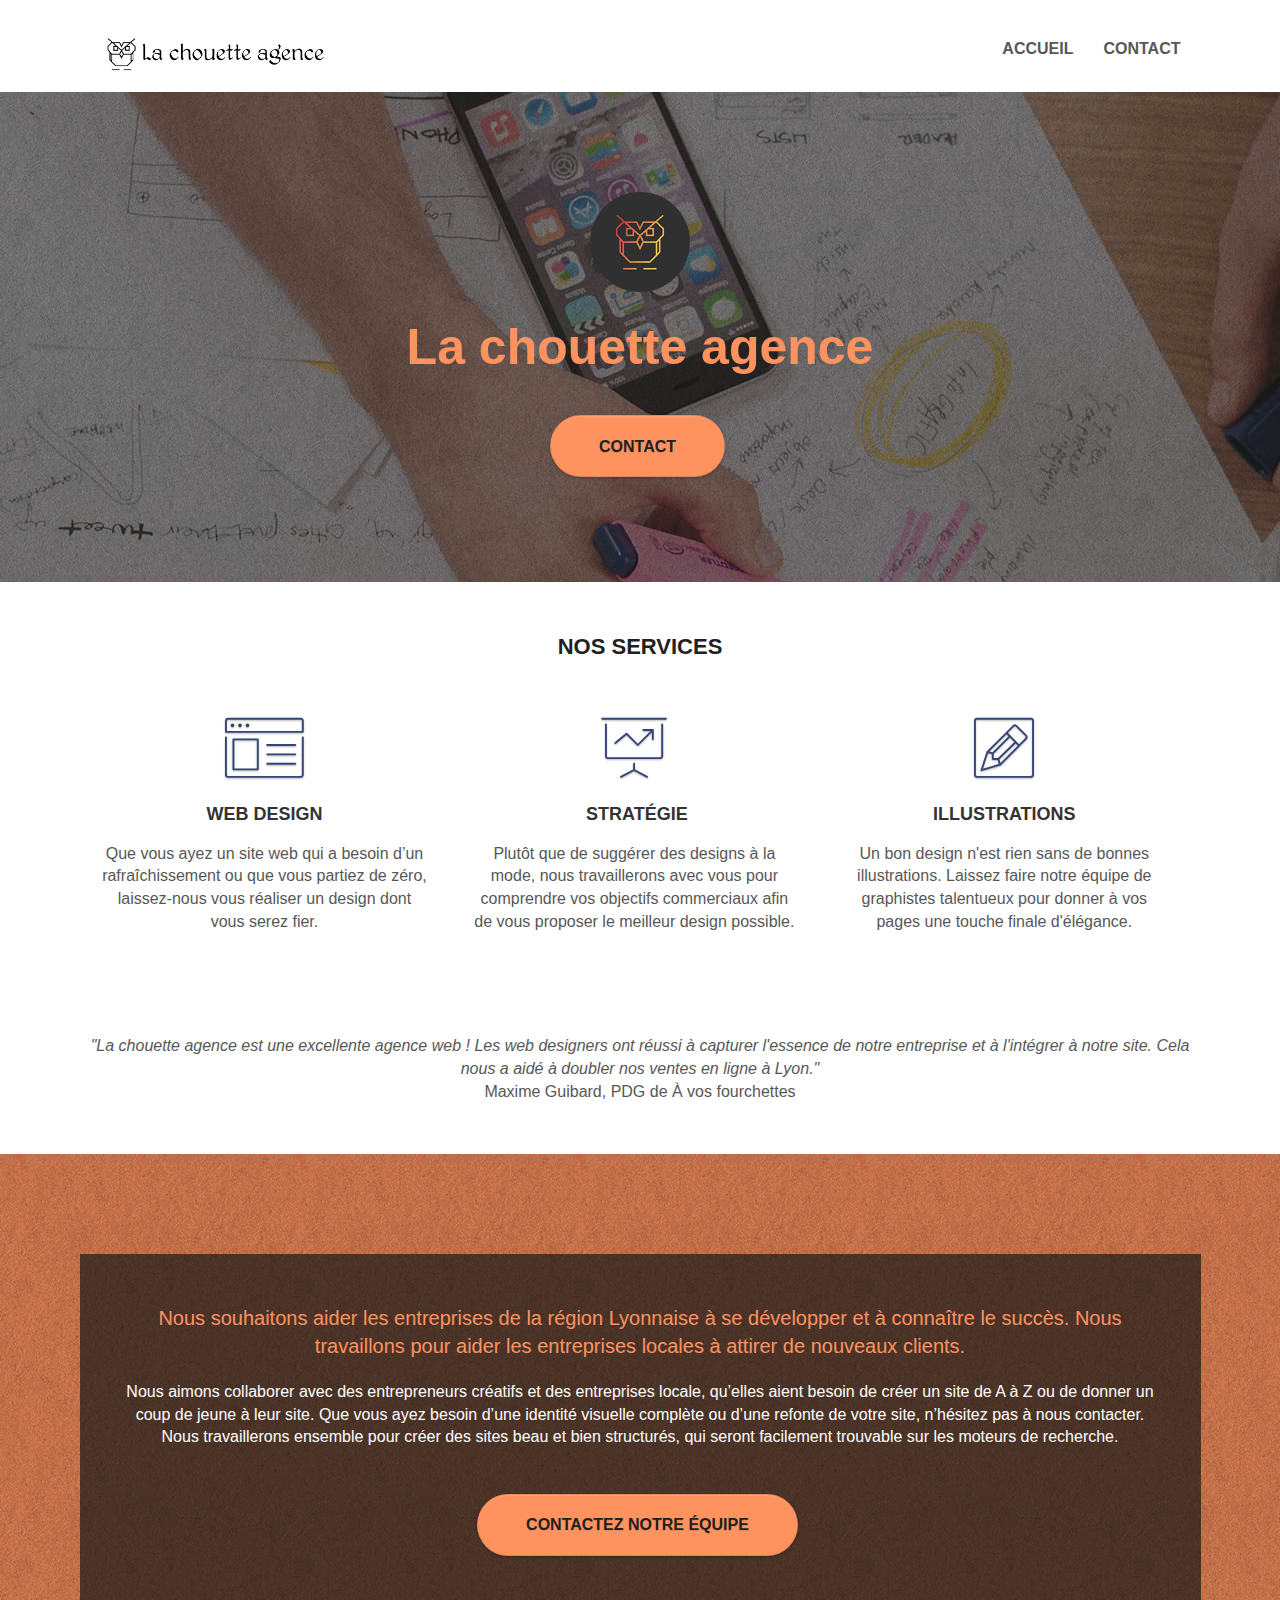
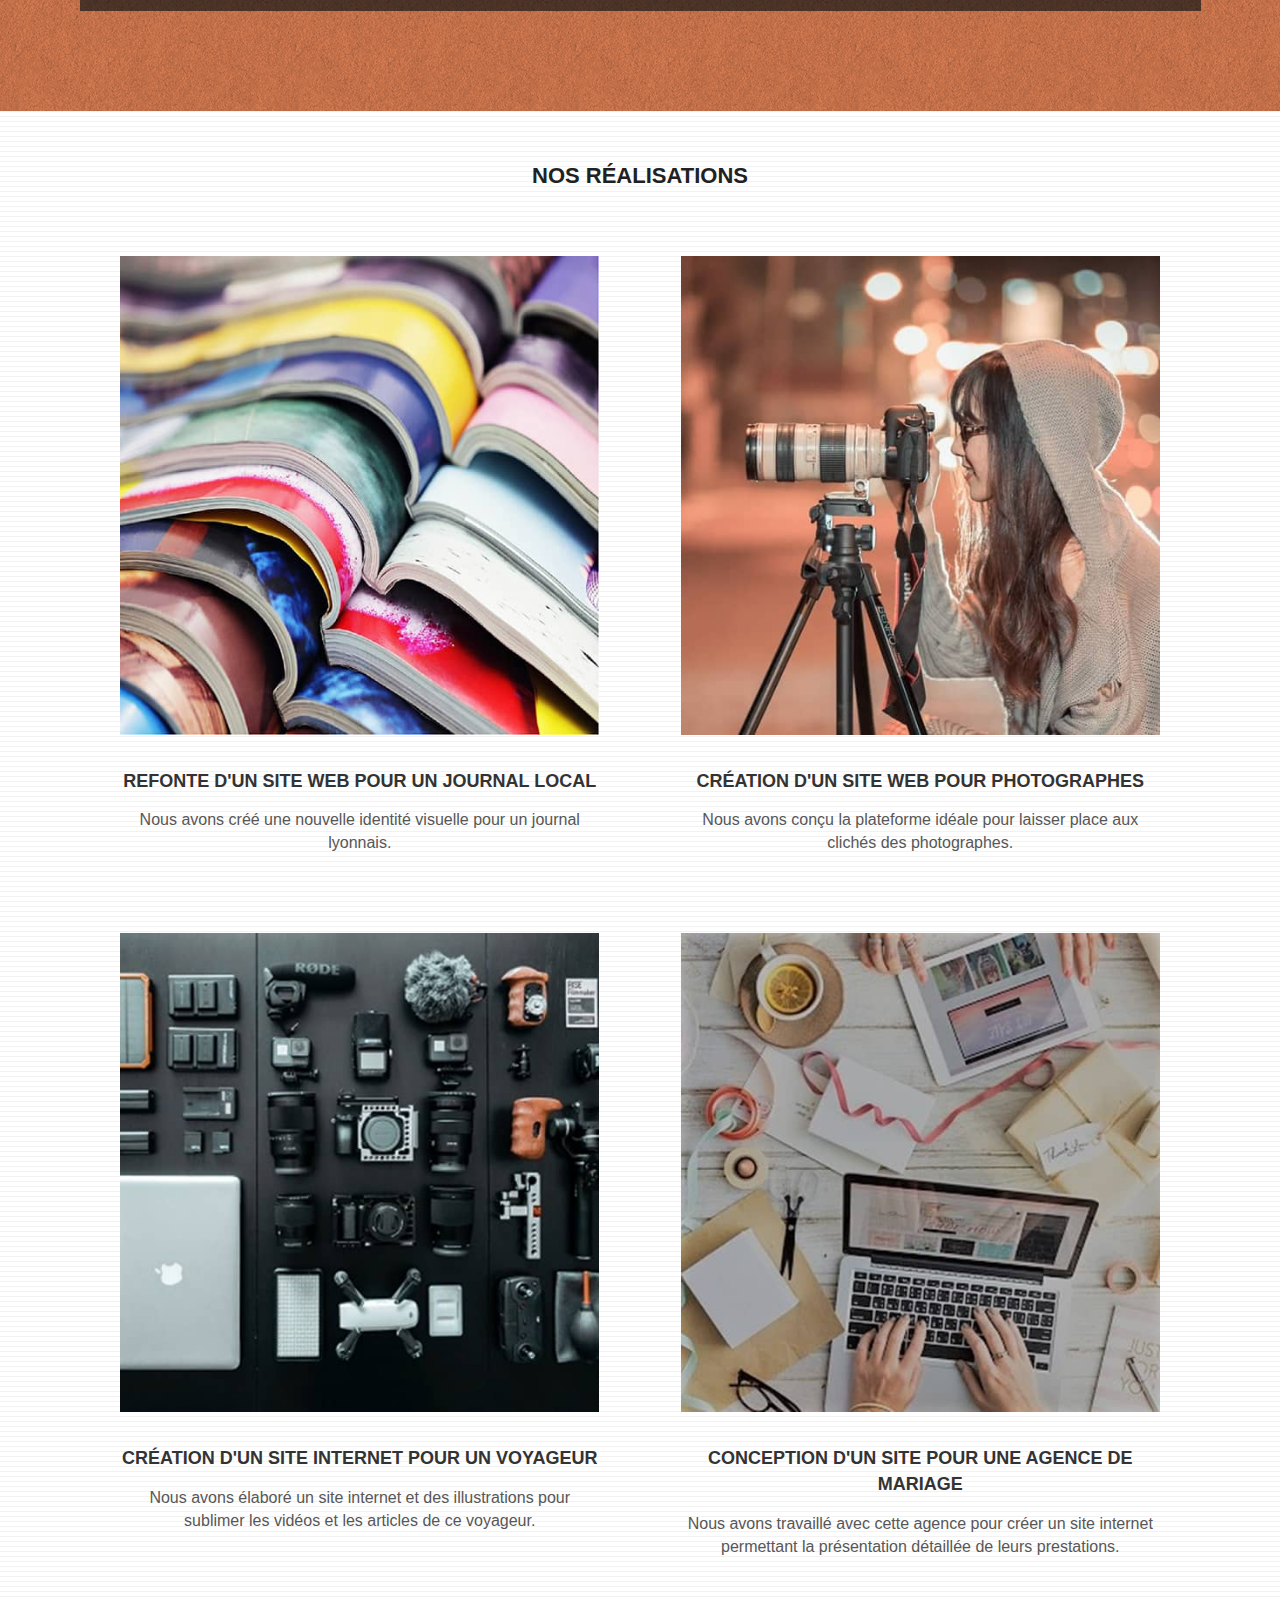
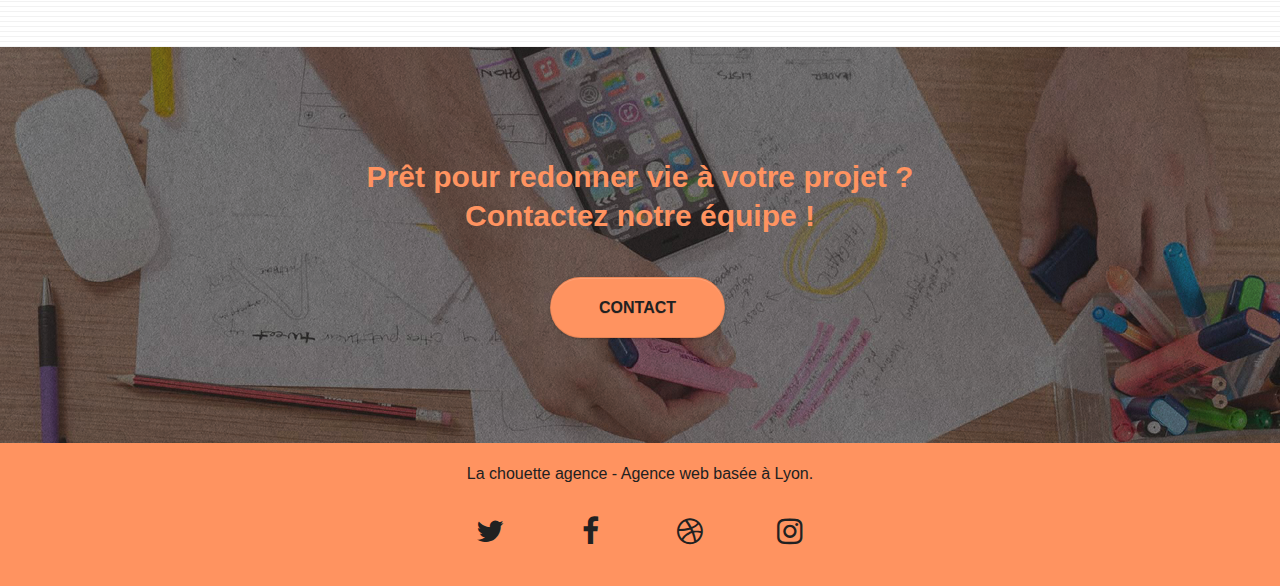
<file: index.html>
<!doctype html>
<html lang="fr">
<head>
	<!--Ajout titre-->
	<title>Entreprise de web design à Lyon - La chouette agence !</title>
	<!--Ajout description-->
    <meta name="description" content="Notre entreprise de web design La chouette agence, basée à Lyon, vous aide à gagner en attractivité et en visibilité sur Internet.">
	<!--Ajout balise robots-->
	<meta name="robots" content="index" />
	<!--Ajouts END-->

    <meta charset="utf-8">
    <meta name="keywords" content="seo, google, site web, site internet, agence design paris, agence design, agence design,agence design,agence design,agence design,agence design,agence design,agence design,agence design">
    <meta name="viewport" content="width=device-width, initial-scale=1.0, viewport-fit=cover">
    <link rel="shortcut icon" type="image/png" href="favicon.jpg">
    
	<!--Débloquage CSS-->
	<link rel="preload" href="./css/bootstrap.css" as="style">
	<link rel="preload" href="style.css" as="style">

	<link rel="stylesheet" type="text/css" href="./css/bootstrap.css">
	<link rel="stylesheet" type="text/css" href="style.css">
	<link rel="stylesheet" type="text/css" href="./css/font-awesome.css">
	<link rel="stylesheet" type="text/css" href="./css/et-line.css">
	
    <!--Débloquage Javascript-->
	<script async src="./js/jquery-2.1.0.js"></script>
	<script async src="./js/bootstrap.js"></script>
	<script async src="./js/blocs.js"></script>
	<script src="./js/jquery.touchSwipe.js" defer></script>
	<script async src="./js/gmaps.js"></script>

    
</head>
<body>
<!-- Principal conteneur -->
<div class="page-container">

<header>
	<!-- bloc-0 -->
	<div class="bloc bgc-white l-bloc " id="bloc-0">
		<div class="container bloc-sm">

			<nav class="navbar row">
				<div class="navbar-header">
					<a class="navbar-brand" href="index.html"><img src="img/la-chouette-agence.png" class="logo" alt="Logo de l'entreprise de web design La chouette agence"/></a>
					<button id="nav-toggle" type="button" class="ui-navbar-toggle navbar-toggle" data-toggle="collapse" data-target=".navbar-1">
						<span class="sr-only">Toggle navigation</span><span class="icon-bar"></span><span class="icon-bar"></span><span class="icon-bar"></span>
					</button>
				</div>
				<div class="collapse navbar-collapse navbar-1 special-dropdown-nav">
					<ul class="site-navigation nav navbar-nav">
						<li>
							<a href="index.html">Accueil</a>
						</li>
						<li>
							<a href="page2.html">Contact</a>
						</li>
					</ul>
				</div>
			</nav>
		</div>
	</div>
	<!-- bloc-0 END -->
</header>
<main>
	<!-- bloc-1-presentation -->
	<div class="bloc bgc-dark-slate-blue bg-banniere d-bloc bg-t-edge bloc-bg-texture texture-paper b-parallax" id="bloc-1-hero">
		<div class="container bloc-lg">
			<div class="row tight-width-whitespace">
				<div class="col-sm-12">
					<img src="img/logo.png" class="center-block image-resize-mode" width="100" alt="Logo de l'entreprise de web design La chouette agence" />
					<h1 class="text-center hero-bloc-text tc-white ">
						La chouette agence
					</h1>
					<div class="text-center">
						<a href="page2.html" class="btn btn-lg btn-clean btn-rd cta-hero btn-atomic-tangerine" id="cta-hero">Contact</a>
					</div>
				</div>
			</div>
		</div>
	</div>
	<!-- bloc-1-presentation END -->

	<!-- bloc-2-services -->
	<div class="bloc bgc-white l-bloc" id="bloc-2-services">
		<div class="container bloc-md">
			<div class="row voffset-lg med-width-whitespace">
				<h2>Nos services</h2>
				<div class="col-sm-4">
					<div class="text-center">
						<span class="et-icon-browser sm-shadow icon-dark-slate-blue icons icon-lg"></span>
					</div>
					<h3 class="mg-md text-center">
						Web design
					</h3>
					<p class="text-center">
						Que vous ayez un site web qui a besoin d&rsquo;un rafraîchissement ou que vous partiez de zéro, laissez-nous vous réaliser un design dont vous serez fier.
					</p>
				</div>
				<div class="col-sm-4">
					<div class="text-center">
						<span class="et-icon-presentation sm-shadow icon-dark-slate-blue icons icon-lg"></span>
					</div>
					<h3 class="mg-md text-center">
						&nbsp;Stratégie
					</h3>
					<p class="text-center">
						Plutôt que de suggérer des designs à la mode, nous travaillerons avec vous pour comprendre vos objectifs commerciaux afin de vous proposer le meilleur design possible.<br>
					</p>
				</div>
				<div class="col-sm-4">
					<div class="text-center">
						<span class="et-icon-edit sm-shadow icon-dark-slate-blue icons icon-lg"></span>
					</div>
					<h3 class="mg-md text-center">
						Illustrations
					</h3>
					<p class="text-center">
						Un bon design n'est rien sans de bonnes illustrations. Laissez faire notre équipe de graphistes talentueux pour donner à vos pages une touche finale d'élégance.
					</p>
				</div>
			</div>
			<div class="row voffset-lg voffset">
				<div class="col-xs-12 text-center">
					<p class="citation">"La chouette agence est une excellente agence web ! Les web designers ont réussi à capturer l'essence de notre entreprise et à l'intégrer à notre site. Cela nous a aidé à doubler nos ventes en ligne à Lyon."<br><span>Maxime Guibard, PDG de À vos fourchettes</span></p>
				</div>
			</div>
		</div>
	</div>
	<!-- bloc-2-services END -->

	<!-- bloc-3-what-i-do -->
	<div class="bloc tc-white bgc-atomic-tangerine bg-presentation d-bloc bloc-bg-texture texture-paper b-parallax" id="bloc-3-what-i-do">
		<div id="black-container" class="container bloc-lg">
			<div class="row tight-width-whitespace black-background">
				<div class="col-sm-12">
					<p class="mg-md text-center tc-white">
						Nous souhaitons aider les entreprises de la région Lyonnaise à se développer et à connaître le succès. Nous travaillons pour aider les entreprises locales à attirer de nouveaux clients.<br>
					</p>
					<p class="text-center white">
						Nous aimons collaborer avec des entrepreneurs créatifs et des entreprises locale, qu’elles aient besoin de créer un site de A à Z ou de donner un coup de jeune à leur site. Que vous ayez besoin d’une identité visuelle complète ou d’une refonte de votre site, n’hésitez pas à nous contacter. Nous travaillerons ensemble pour créer des sites beau et bien structurés, qui seront facilement trouvable sur les moteurs de recherche. <br><br><a class="btn btn-atomic-tangerine btn-clean btn-rd btn-lg cta-hero" href="page2.html">Contactez notre équipe</a><br>
					</p>
				</div>
			</div>
		</div>
	</div>
	<!-- bloc-3-what-i-do END -->

	<!-- bloc-4-portfolio -->
	<div class="bloc bgc-white bg-lines-h2-bg bg-repeat l-bloc" id="bloc-4-portfolio">
		<div class="container bloc-md">
			<h2>Nos réalisations</h2>
			<div class="row tight-width-whitespace portfolio-row">
				<div class="col-sm-6">
					<a href="#" data-lightbox="img/1.jpg" data-gallery-id="gallery-1" data-caption="Refonte d'un site web pour un journal local" data-frame="snapshot-lb"><img src="img/1.jpg" alt="Magazines ouverts empilés" class="img-responsive portfolio-thumb" /></a>
					<h3 class="mg-md text-center img-text">
						Refonte d'un site web pour un journal local
					</h3>
					<p class="text-center img-text">
						Nous avons créé une nouvelle identité visuelle pour un journal lyonnais.
					</p>
				</div>
				<div class="col-sm-6">
					<a href="#" data-lightbox="img/2.jpg" data-gallery-id="gallery-1" data-caption="Création d'un site web pour photographes" data-frame="snapshot-lb"><img src="img/2.jpg" class="img-responsive portfolio-thumb" alt="Femme photographe prenant une photo avec un appareil photo posé sur un trépied" /></a>
					<h3 class="mg-md text-center img-text">
						Création d'un site web pour photographes
					</h3>
					<p class="text-center img-text">
						Nous avons conçu la plateforme idéale pour laisser place aux clichés des photographes.
					</p>
				</div>
			</div>
			<div class="row tight-width-whitespace portfolio-row">
				<div class="col-sm-6">
					<a href="#" data-lightbox="img/3.jpg" data-gallery-id="gallery-1" data-caption="Création d'un site internet pour un voyageur" data-frame="snapshot-lb"><img src="img/3.jpg" class="img-responsive portfolio-thumb" alt="Matériel de création de contenu disposés sur une table vue du dessus"/></a>
					<h3 class="mg-md text-center img-text">
						Création d'un site internet pour un voyageur
					</h3>
					<p class="text-center img-text">
						Nous avons élaboré un site internet et des illustrations pour sublimer les vidéos et les articles de ce voyageur.
					</p>
				</div>
				<div class="col-sm-6">
					<a href="#" data-lightbox="img/4.jpg" data-gallery-id="gallery-1" data-caption="Conception d'un site pour une agence de mariage" data-frame="snapshot-lb"><img src="img/4.jpg" class="img-responsive portfolio-thumb" alt="Espace de travail vu du dessus"/></a>
					<h3 class="mg-md text-center img-text">
						Conception d'un site pour une agence de mariage
					</h3>
					<p class="text-center img-text">
						Nous avons travaillé avec cette agence pour créer un site internet permettant la présentation détaillée de leurs prestations.
					</p>
				</div>
			</div>
		</div>
	</div>
	<!-- bloc-4-portfolio END -->

	<!-- bloc-5-cta -->
	<div class="bloc bgc-dark-slate-blue bg-banniere d-bloc bloc-bg-texture texture-paper" id="bloc-5-cta">
		<div class="container bloc-lg">
			<div class="row">
				<div class="col-sm-12 text-center">
					<p class="mg-md text-center txt-btm">
						Prêt pour redonner vie à votre projet ?<br>Contactez notre équipe !
					</p>
				</div>
				<div class="col-sm-12 text-center">
					<a href="page2.html" class="btn btn-atomic-tangerine btn-clean btn-rd btn-lg cta-hero">Contact</a>
				</div>
			</div>
		</div>
	</div>
	<!-- bloc-5-cta END -->
</main>
<footer>
	<!-- Footer - bloc-8 -->
	<div class="bloc bgc-atomic-tangerine d-bloc" id="bloc-8">
		<div class="container bloc-sm">
			<div class="row">
				<div class="col-sm-12">
					<p class="text-center black">
						La chouette agence - Agence web basée à Lyon.<br>
					</p>
					<div class="row row-no-gutters social">
						<div class="col-sm-3">
							<div class="text-center">
								<a class="social" aria-label="lien twitter" href="index.html"><span class="fa fa-twitter icon-md"></span></a>
							</div>
						</div>
						<div class="col-sm-3">
							<div class="text-center">
								<a class="social" aria-label="lien facebook" href="index.html"><span class="fa fa-facebook icon-md"></span></a>
							</div>
						</div>
						<div class="col-sm-3">
							<div class="text-center">
								<a class="social" aria-label="lien dribble" href="index.html"><span class="fa fa-dribbble icon-md"></span></a>
							</div>
						</div>
						<div class="col-sm-3">
							<div class="text-center">
								<a class="social" aria-label="lien instagram" href="index.html"><span class="fa fa-instagram icon-md"></span></a>
							</div>
						</div>
					</div>
				</div>
			</div>
		</div>
	</div>
	<!-- Footer - bloc-8 END -->
</footer>

</div>
<!-- Principal conteneur END -->
    

</body>
</html>
</file>
<file: style.css>
/* MODIFS */
.cible-tactile {
    min-height: 55px;
}

.row .text-center h2 {
    font-size: 22px;
    padding: 30px;
}

.row .text-center span {
    font-style: normal;
}

.citation {
    font-style: italic;
    margin-bottom: 50px;
}

#bloc-1-hero h1 {
    font-size: 50px;
    font-weight: 700;
}

#bloc-2-services {
    padding-top: 30px;
}

#bloc-4-portfolio {
    padding-top: 30px;
    padding-bottom: 30px;
}

#bloc-7 {
    padding-top: 30px;
    padding-bottom: 30px;
}

#bloc-7 h1 {
    text-transform: uppercase;
    font-weight: 700;
    color: #212121!important;
}

#bloc-7 button:hover {
    width: 80%;
    margin: auto;
}

.txt-btm {
    color: #FF9360!important;
    font-size: 30px;
    font-weight: 700;
    line-height: 1.3;
}

.black {
    color: #212121!important;
}

.fa {
    padding: 20px;
    color: #212121!important;
    opacity: 1;
    transition: all .3s ease-in-out;
}

.social:hover > .fa,
.social:focus > .fa {
    opacity: 0.7;
    border-bottom: solid;
}

.navbar-nav > li > a {
    text-transform: uppercase;
    font-weight: 700;
}

.nav > li a:hover,
.nav > li a:focus {
    color: #FF9360!important;
    background: transparent;
    border-top: solid 2px #FF9360;
}

.contact {
    background-color: #FF9360;
    padding: 1em;
    color: #212121!important;
    text-align: center;
    margin-bottom: 50px;
}

.img-text {
    max-width: 90%;
    margin: auto;
}

/* FIN */

body {
    margin: 0;
    padding: 0;
    background: #FFF;
    overflow-x: hidden;
    -webkit-font-smoothing: antialiased;
    -moz-osx-font-smoothing: grayscale;
}

a,
button {
    transition: all .3s ease-in-out;
    outline: none!important;
}

a:hover {
    text-decoration: none;
    cursor: pointer;
}

#page-loading-blocs-notifaction {
    position: fixed;
    top: 0;
    bottom: 0;
    width: 100%;
    z-index: 100000;
    background: #FFFFFF url("img/pageload-spinner.gif") no-repeat center center;
}

.bloc {
    width: 100%;
    clear: both;
    background: 50% 50% no-repeat;
    padding: 0 50px;
    -webkit-background-size: cover;
    -moz-background-size: cover;
    -o-background-size: cover;
    background-size: cover;
    position: relative;
}

.bloc .container {
    padding-left: 0;
    padding-right: 0;
}

.bloc-lg {
    padding: 100px 50px;
}

.bloc-sm {
    padding: 20px 50px;
}

.bg-center,
.bg-l-edge,
.bg-r-edge,
.bg-t-edge,
.bg-b-edge,
.bg-tl-edge,
.bg-bl-edge,
.bg-tr-edge,
.bg-br-edge,
.bg-repeat {
    -webkit-background-size: auto!important;
    -moz-background-size: auto!important;
    -o-background-size: auto!important;
    background-size: auto!important;
}

.bg-repeat {
    background: repeat;
}

.bg-t-edge {
    background: top no-repeat;
}

.bloc-bg-texture::before {
    content: "";
    background-size: 2px 2px;
    position: absolute;
    top: 0;
    bottom: 0;
    left: 0;
    right: 0;
}

.texture-paper::before {
    background: url("img/texture-paper.png");
    background-size: 280px 280px;
}

.b-parallax {
    background-attachment: fixed;
}

.d-bloc {
    color: rgba(255, 255, 255, .7);
}

.d-bloc button:hover {
    color: rgba(255, 255, 255, .9);
}

.d-bloc .icon-round,
.d-bloc .icon-square,
.d-bloc .icon-rounded,
.d-bloc .icon-semi-rounded-a,
.d-bloc .icon-semi-rounded-b {
    border-color: rgba(255, 255, 255, .9);
}

.d-bloc .divider-h span {
    border-color: rgba(255, 255, 255, .2);
}

.d-bloc .a-btn,
.d-bloc .navbar a,
.d-bloc .navbar-brand,
.d-bloc a .icon-sm,
.d-bloc a .icon-md,
.d-bloc a .icon-lg,
.d-bloc a .icon-xl,
.d-bloc h1 a,
.d-bloc h2 a,
.d-bloc h3 a,
.d-bloc h4 a,
.d-bloc h5 a,
.d-bloc h6 a,
.d-bloc p a {
    color: rgba(255, 255, 255, .6);
}

.d-bloc .a-btn:hover,
.d-bloc .navbar a:hover,
.d-bloc .navbar-brand:hover,
.d-bloc a:hover .icon-sm,
.d-bloc a:hover .icon-md,
.d-bloc a:hover .icon-lg,
.d-bloc a:hover .icon-xl,
.d-bloc h1 a:hover,
.d-bloc h2 a:hover,
.d-bloc h3 a:hover,
.d-bloc h4 a:hover,
.d-bloc h5 a:hover,
.d-bloc h6 a:hover,
.d-bloc p a:hover {
    color: rgba(255, 255, 255, 1);
}

.d-bloc .navbar-toggle .icon-bar {
    background: rgba(255, 255, 255, 1);
}

.d-bloc .btn-wire,
.d-bloc .btn-wire:hover {
    color: rgba(255, 255, 255, 1);
    border-color: rgba(255, 255, 255, 1);
}

.d-bloc .panel {
    color: rgba(0, 0, 0, .5);
}

.d-bloc .panel button:hover {
    color: rgba(0, 0, 0, .7);
}

.d-bloc .panel icon {
    border-color: rgba(0, 0, 0, .7);
}

.d-bloc .panel .divider-h span {
    border-color: rgba(0, 0, 0, .1);
}

.d-bloc .panel .a-btn {
    color: rgba(0, 0, 0, .6);
}

.d-bloc .panel .a-btn:hover {
    color: rgba(0, 0, 0, 1);
}

.d-bloc .panel .btn-wire,
.d-bloc .panel .btn-wire:hover {
    color: rgba(0, 0, 0, .7);
    border-color: rgba(0, 0, 0, .3);
}

.d-bloc .panel,
.l-bloc {
    color: rgba(0, 0, 0, .5);
}

.d-bloc .panel button:hover,
.l-bloc button:hover {
    color: rgba(0, 0, 0, .7);
}

.l-bloc .icon-round,
.l-bloc .icon-square,
.l-bloc .icon-rounded,
.l-bloc .icon-semi-rounded-a,
.l-bloc .icon-semi-rounded-b {
    border-color: rgba(0, 0, 0, .7);
}

.d-bloc .panel .divider-h span,
.l-bloc .divider-h span {
    border-color: rgba(0, 0, 0, .1);
}

.d-bloc .panel .a-btn,
.l-bloc .a-btn,
.l-bloc .navbar a,
.l-bloc .navbar-brand,
.l-bloc a .icon-sm,
.l-bloc a .icon-md,
.l-bloc a .icon-lg,
.l-bloc a .icon-xl,
.l-bloc h1 a,
.l-bloc h2 a,
.l-bloc h3 a,
.l-bloc h4 a,
.l-bloc h5 a,
.l-bloc h6 a,
.l-bloc p a {
    color: rgba(0, 0, 0, .6);
}

.d-bloc .panel .a-btn:hover,
.l-bloc .a-btn:hover,
.l-bloc .navbar a:hover,
.l-bloc .navbar-brand:hover,
.l-bloc a:hover .icon-sm,
.l-bloc a:hover .icon-md,
.l-bloc a:hover .icon-lg,
.l-bloc a:hover .icon-xl,
.l-bloc h1 a:hover,
.l-bloc h2 a:hover,
.l-bloc h3 a:hover,
.l-bloc h4 a:hover,
.l-bloc h5 a:hover,
.l-bloc h6 a:hover,
.l-bloc p a:hover {
    color: rgba(0, 0, 0, 1);
}

.l-bloc .navbar-toggle .icon-bar {
    color: rgba(0, 0, 0, .6);
}

.d-bloc .panel .btn-wire,
.d-bloc .panel .btn-wire:hover,
.l-bloc .btn-wire,
.l-bloc .btn-wire:hover {
    color: rgba(0, 0, 0, .7);
    border-color: rgba(0, 0, 0, .3);
}

.voffset {
    margin-top: 30px;
}

.voffset-lg {
    margin-top: 70px;
}

.row-no-gutters {
    margin-right: 0;
    margin-left: 0;
}

.row.row-no-gutters > [class^="col-"],
.row.row-no-gutters > [class*=" col-"] {
    padding-right: 0;
    padding-left: 0;
}

.navbar {
    margin-bottom: 0;
    z-index: 1;
}

.navbar-brand {
    padding: 3px 15px;
    font-size: 25px;
    font-weight: normal;
    font-weight: 600;
    line-height: 44px;
}
.logo {
    height: 60px;
    width: 100%;
}
.navbar-brand img {
    margin: 0 5px 0 0;
    display: inline;
    padding: 10px;
}

.navbar-brand img[src$=svg] {
    min-width: 100px;
}

.nav-center .navbar-brand img {
    margin: 0;
}

.navbar .nav {
    padding-top: 2px;
    margin-right: -16px;
    float: right;
    z-index: 1;
}

.nav > li {
    float: left;
    margin-top: 4px;
    font-size: 16px;
}

.navbar-nav .open .dropdown-menu > li > a {
    text-align: inherit;
}

.navbar-toggle {
    margin: 10px 10px 0 0;
    border: 0px;
}

.navbar-toggle:hover {
    background: transparent!important;
}

.navbar-toggle .icon-bar {
    background-color: rgba(0, 0, 0, .5);
    width: 26px;
}

.nav-invert .navbar .nav {
    float: left;
}

.nav-invert .navbar-header,
.nav-invert .navbar-brand {
    float: right;
    position: relative;
    z-index: 2;
}

@media (min-width: 768px) {
    .site-navigation {
        position: absolute;
        top: 50%;
        right: 20px;
        transform: translate(0, -50%);
        -webkit-transform: translateY(-50%);
    }
    .nav > li .dropdown-menu a,
    .nav > li .dropdown-menu a:hover {
        color: #484848;
    }
    .nav-invert .site-navigation {
        left: 0;
        right: 0;
    }
    .nav-center {
        text-align: center;
    }
    .nav-center .navbar-header {
        width: 100%;
    }
    .nav-center .navbar-header,
    .nav-center .navbar-brand,
    .nav-center .nav > li {
        float: none;
        display: inline-block;
    }
    .nav-center .site-navigation {
        position: relative;
        width: 100%;
        right: 0;
        margin-right: 0px;
        margin-top: 20px;
    }
    .nav-center.mini-nav .navbar-toggle {
        float: none;
        margin: 10px auto 0;
    }
}

.nav > li > .dropdown a {
    background: none!important;
    display: block;
    padding: 14px 15px;
}

nav .caret {
    margin: 0 5px;
}

.dropdown-menu .dropdown-menu {
    top: -8px;
    left: 100%;
}

.dropdown-menu .dropmenu-flow-right {
    top: 100%;
    left: 0;
    margin-left: -1px;
    border-top-left-radius: 0;
    border-top-right-radius: 0;
}

.dropdown-menu .dropdown span {
    border: 4px solid black;
    border-top-color: transparent;
    border-right-color: transparent;
    border-bottom-color: transparent;
    margin: 6px -5px 0 0!important;
    float: right;
}

.mg-md {
    margin-top: 10px;
    margin-bottom: 20px;
}

.mg-lg {
    margin-top: 10px;
    margin-bottom: 40px;
}

.btn {
    margin: 0 5px 5px 0;
}

.btn.pull-right {
    margin: 0 0 5px 5px;
}

.btn-d,
.btn-d:hover,
.btn-d:focus {
    color: #FFF;
    background: rgba(0, 0, 0, .3);
}

button {
    outline: none!important;
}

.btn-rd {
    border-radius: 40px;
}

.btn-clean {
    border: 1px solid rgba(0, 0, 0, .08);
    border-bottom-color: rgba(0, 0, 0, .1);
    text-shadow: 0 1px 0 rgba(0, 0, 1, .1);
    box-shadow: 0 1px 3px rgba(0, 0, 1, .25), inset 0 1px 0 0 rgba(255, 255, 255, .15);
}

.icon-md {
    font-size: 30px!important;
}

.icon-lg {
    font-size: 60px!important;
}

.sm-shadow {
    text-shadow: 0 1px 2px rgba(0, 0, 0, .3);
}

.panel-sq,
.panel-sq .panel-heading,
.panel-sq .panel-footer {
    border-radius: 0;
}

.panel-rd {
    border-radius: 30px;
}

.panel-rd .panel-heading {
    border-radius: 29px 29px 0 0;
}

.panel-rd .panel-footer {
    border-radius: 0 0 29px 29px;
}

.form-control {
    border-color: rgba(0, 0, 0, .1);
    box-shadow: none;
}

.scrollToTop {
    width: 40px;
    height: 40px;
    position: fixed;
    bottom: 20px;
    right: 20px;
    opacity: 0;
    z-index: 500;
    transition: all .3s ease-in-out;
}

.scrollToTop span {
    margin-top: 6px;
}

.showScrollTop {
    font-size: 14px;
    opacity: 1;
}

a[data-lightbox] {
    position: relative;
    display: block;
    text-align: center;
}

a[data-lightbox]:hover::before,
a[data-lightbox]:focus::before {
    content: "+";
    font-family: "HelveticaNeue-Light", "Helvetica Neue Light", "Helvetica Neue", Helvetica, Arial;
    font-size: 32px;
    width: 50px;
    height: 50px;
    border-radius: 50%;
    background: rgba(0, 0, 0, .6);
    color: #FFF;
    font-weight: 100;
    z-index: 1;
    position: absolute;
    top: 50%;
    left: 50%;
    transform: translate(-50%, -50%);
    -webkit-transform: translate(-50%, -50%);
}

a[data-lightbox]:hover img,
a[data-lightbox]:focus img {
    opacity: 0.6;
    -webkit-animation-fill-mode: none;
    animation-fill-mode: none;
}

#lightbox-modal {
    display: flex;
    align-items: center;
}

#lightbox-modal .modal-dialog {
    width: 90%;
    max-width: 900px;
    margin: 0 auto 0;
}

#lightbox-modal .modal-dialog img {
    max-height: 90vh;
    margin: 0 auto;
}

.lightbox-caption {
    padding: 20px;
    color: #FFF;
    background: rgba(0, 0, 0, .5);
    position: absolute;
    left: 15px;
    right: 15px;
    bottom: 5px;
}

.close-lightbox {
    color: #FFF;
    font-size: 30px;
    position: absolute;
    top: 20px;
    right: 20px;
    z-index: 20;
    background: rgba(0, 0, 0, .5);
    border: none;
    line-height: 30px;
    padding: 0 9px 5px;
    opacity: 0.3;
}

.close-lightbox:hover,
.next-lightbox:hover,
.prev-lightbox:hover {
    opacity: 1.0;
    color: #FFF;
}

.next-lightbox,
.prev-lightbox {
    font-size: 20px;
    color: rgba(255, 255, 255, .9);
    background: rgba(0, 0, 0, .5);
    transition: all .2s ease-in-out;
    position: absolute;
    top: 45%;
    z-index: 1;
    opacity: 0.4;
}

.next-lightbox {
    padding: 6px 8px 1px 13px;
    right: 25px;
}

.prev-lightbox {
    padding: 6px 13px 1px 10px;
    left: 25px;
}

.snapshot-lb .modal-body {
    padding-bottom: 45px;
}

.snapshot-lb .lightbox-caption {
    padding: 0;
    color: rgba(0, 0, 0, .5);
    background: none;
}

h1,
h2,
h3,
h4,
h5,
h6,
p,
label,
.btn,
a {
    font-family: "helvetica";
    font-weight: 400;
    color: #575757!important;
}

.container {
    max-width: 95%; /* MODIF */
}

.hero-bloc-text {
    font-size: 38px;
}

.hero-bloc-text-sub {
    font-size: 36px;
}

.statement-bloc-text {
    line-height: 26px;
    font-style: italic;
    font-size: 20px;
    text-align: center;
    font-weight: lighter;
    max-width: 520px;
    margin: auto auto auto auto;
}

p {
    font-size: 16px;
}

.h1 {
    font-size: 20px;
    font-family: "Open Sans";
}

.cta-hero {
    margin-top: 22px;
    color: #212121!important; /* MODIFS */
    text-transform: uppercase;
    padding: 12px 28px 12px 28px;
    font-size: 16px;
    font-weight: 700;
}

.social {
    max-width: 400px;
    margin: auto auto auto auto;
}

h2 {
    font-size: 22px;
    line-height: 1.4em;
    font-weight: 700;
    color: #212121!important;
    text-transform: uppercase;
    text-align: center;
}

h3 {
    font-size: 18px;
    text-transform: uppercase;
    font-weight: 700;
    color: #333333!important;
    margin-bottom: 15px!important; /* MODIFS */
}

.med-width-whitespace {
    margin: auto auto auto auto;
    box-shadow: 0px 0px 0px #000000;
}

h1 {
    color: #333333!important;
}

h4 {
    color: #333333!important;
}

.icons {
    margin-bottom: 14px;
    margin-top: 24px;
}

.white {
    color: #FFFFFF!important;
}

.portfolio-thumb {
    margin-bottom: 24px;
}

.portfolio-row {
    margin-bottom: 44px;
    margin-top: 50px;
}

.avatar {
    box-shadow: 0px 4px 9px rgba(0, 0, 0, 0.3);
}

.black-background {
    background-color: rgba(33, 33, 33, 0.7); /* MODIFS */
    padding: 40px 40px 40px 40px;
}

.bold-link {
    font-weight: 900;
    text-decoration: underline!important;
}

.bgc-white {
    background-color: #FFFFFF;
}

.bgc-dark-slate-blue {
    background-color: #364577;
}

.bgc-atomic-tangerine {
    background-color: #FF9360;
}

/* MODIFS */

.tc-white {
    color: #FF9360!important;
    font-size: 20px;
}

.btn-atomic-tangerine {
    background: #FF9360;
    color: #212121!important;
    transition: all .3s ease-in-out;
    padding: 1.2em 3em;
}

.btn-atomic-tangerine:hover,
.btn-atomic-tangerine:focus {
    background: #212121!important;
    color: #FF9360!important;
    padding: 1.2em 5em;
}

/* FIN DES MODIFS */

.ltc-white {
    color: #FFFFFF!important;
}

.ltc-white:hover {
    color: #cccccc!important;
}

.ltc-atomic-tangerine {
    color: #FF9360!important;
}

.ltc-atomic-tangerine:hover {
    color: #c27956!important;
}

.icon-dark-slate-blue {
    color: #364577!important;
    border-color: #364577!important;
}

.bg-dots-bg {
    background-image: url("img/dots-bg.png");
}

.bg-lines-h2-bg {
    background-image: url("img/lines-h2-bg.png");
}

.bg-banniere {
    background-image: url("img/la-chouette-agence-banniere.jpg");
}

.bg-presentation {
    background-image: url("img/image-de-presentation.jpg");
}

@media (max-width: 1024px) {
    .bloc {
        padding-left: 20px;
        padding-right: 20px;
    }
    .bloc.full-width-bloc,
    .bloc-tile-2.full-width-bloc .container,
    .bloc-tile-3.full-width-bloc .container,
    .bloc-tile-4.full-width-bloc .container {
        padding-left: 0;
        padding-right: 0;
    }
}

@media (max-width: 992px) and (min-width: 768px) {
    .navbar .nav {
        max-width: 80%
    }
    .nav-center.navbar .nav {
        max-width: 100%
    }
}

@media only screen and (min-device-width: 768px) and (max-device-width: 1024px) and (orientation: landscape) {
    .b-parallax {
        background-attachment: scroll;
    }
}

@media only screen and (min-device-width: 1024px) and (max-device-width: 1366px) and (-webkit-min-device-pixel-ratio: 1.5) {
    .b-parallax {
        background-attachment: scroll;
    }
}

@media (max-width: 991px) {
    .container {
        width: 100%;
        max-width: 90%;
    }
    .b-parallax {
        background-attachment: scroll;
    }
    .page-container,
    #hero-bloc {
        overflow-x: hidden;
        position: relative;
    }
    .bloc {
        padding-left: constant(safe-area-inset-left);
        padding-right: constant(safe-area-inset-right);
    }
    .bloc-group,
    .bloc-group .bloc {
        display: block;
        width: 100%;
    }
    .bloc-fill-screen .fill-bloc-top-edge,
    .bloc-fill-screen .fill-bloc-bottom-edge {
        padding: 0 20px;
        padding-left: constant(safe-area-inset-left);
        padding-right: constant(safe-area-inset-right);
    }
}

@media (max-width: 767px) {
    /* MODIFS */
    #bloc-1-hero h1 {
        line-height: normal;
    }
    /* FIN DES MODIFS */
    .page-container {
        overflow-x: hidden;
        position: relative;
    }
    h1,
    h2,
    h3,
    h4,
    h5,
    h6,
    p,
    #disqus_thread {
        padding-left: 30px!important; /* MODIFS */
        padding-right: 30px!important; /* MODIFS */
    }
    .b-parallax {
        background-attachment: scroll;
    }
    .navbar .nav {
        padding-top: 0;
        border-top: 1px solid rgba(0, 0, 0, .2);
        float: none!important;
    }
    .navbar.row {
        margin-left: 0;
        margin-right: 0;
    }
    .site-navigation {
        position: inherit;
        transform: none;
        -webkit-transform: none;
        -ms-transform: none;
    }
    .nav > li {
        margin-top: 0;
        border-bottom: 1px solid rgba(0, 0, 0, .1);
        background: rgba(0, 0, 0, .05);
        text-align: left;
        padding-left: 15px;
        width: 100%;
    }
    .nav > li:hover {
        background: rgba(0, 0, 0, .08);
    }
    .dropdown .dropdown a .caret {
        float: none;
        margin: 5px 0 0 10px!important;
        border: 4px solid black;
        border-bottom-color: transparent;
        border-right-color: transparent;
        border-left-color: transparent;
    }
    #hero-bloc .navbar .nav {
        background: rgba(0, 0, 0, .8);
    }
    #hero-bloc .navbar .nav a {
        color: rgba(255, 255, 255, .6);
    }
    .hero {
        padding: 50px 0;
    }
    .hero-nav {
        left: -1px;
        right: -1px;
    }
    .navbar-collapse {
        padding: 0;
        overflow-x: hidden;
        -webkit-box-shadow: none;
        box-shadow: none;
    }
    .nav-invert .navbar-header {
        float: none;
        width: 100%;
    }
    .nav-invert .navbar-toggle {
        float: left;
        margin-left: 10px;
    }
    .bloc {
        padding-top: 15px;
        padding-left: 0;
        padding-right: 0;
    }
    .bloc-xxl,
    .bloc-xl,
    .bloc-lg {
        padding: 40px 0;
    }
    .bloc-sm,
    .bloc-md {
        padding-top: 0;
        padding-left: 0;
        padding-right: 0;
    }
    .bloc-tile-2 .container,
    .bloc-tile-3 .container,
    .bloc-tile-4 .container,
    .bloc-fill-screen .fill-bloc-top-edge,
    .bloc-fill-screen .fill-bloc-bottom-edge {
        padding-left: 0;
        padding-right: 0;
    }
    .a-block {
        padding: 0 10px;
    }
    .btn-dwn {
        display: none;
    } 
    .voffset-md {
        margin-top: 20px;
    }
    .voffset-lg {
        margin-top: 30px;
    }
    form {
        padding: 5px;
    }
    .close-lightbox {
        display: inline-block;
    }
    .blocsapp-device-iphone5 {
        background-size: 216px 425px;
        padding-top: 60px;
        width: 216px;
        height: 425px;
    }
    .blocsapp-device-iphone5 img {
        width: 180px;
        height: 320px;
    }
}

@media (max-width: 400px) {
    .bloc {
        padding-left: 0;
        padding-right: 0;
    }
}

@media (max-width: 767px) {
    .bloc-mob-center-text {
        text-align: center;
    }

    /*MODIFS */
    .row .text-center h2 {
        padding-bottom: 0;
    }
    .black-background {
        padding: 30px 0;
    }
    .portfolio-row {
        margin: auto;
    }
    .portfolio-thumb {
        margin-top: 30px;
        margin-bottom: 10px;
    }
    .black {
        padding: 1em;
    }
    .img-text {
        max-width: 320px;
        margin: auto;
    }
    .form-contact {
        padding: 30px!important;
    }
    .form-group p {
        padding: 0!important;
    }
}
@media (max-width: 768px) {
    h2 {
        font-size: 20px!important;
    }
    .fa {
        float: left;
    }
    .icon-md {
        width: 25%;
    }
}

@media (max-width: 645px) {
    #black-container {
        max-width: 100%;
    }
}
</file>
<file: css/et-line.css>
@font-face {
    font-family: et-line;
    src: url(../fonts/et-line.eot);
    src: url(../fonts/et-line.eot?#iefix) format('embedded-opentype'), url(../fonts/et-line.woff) format('woff'), url(../fonts/et-line.ttf) format('truetype'), url(../fonts/et-line.svg#et-line) format('svg');
    font-weight: 400;
    font-style: normal
}

.et-icon-adjustments,
.et-icon-alarmclock,
.et-icon-anchor,
.et-icon-aperture,
.et-icon-attachment,
.et-icon-bargraph,
.et-icon-basket,
.et-icon-beaker,
.et-icon-bike,
.et-icon-book-open,
.et-icon-briefcase,
.et-icon-browser,
.et-icon-calendar,
.et-icon-camera,
.et-icon-caution,
.et-icon-chat,
.et-icon-circle-compass,
.et-icon-clipboard,
.et-icon-clock,
.et-icon-cloud,
.et-icon-compass,
.et-icon-desktop,
.et-icon-dial,
.et-icon-document,
.et-icon-documents,
.et-icon-download,
.et-icon-dribbble,
.et-icon-edit,
.et-icon-envelope,
.et-icon-expand,
.et-icon-facebook,
.et-icon-flag,
.et-icon-focus,
.et-icon-gears,
.et-icon-genius,
.et-icon-gift,
.et-icon-global,
.et-icon-globe,
.et-icon-googleplus,
.et-icon-grid,
.et-icon-happy,
.et-icon-hazardous,
.et-icon-heart,
.et-icon-hotairballoon,
.et-icon-hourglass,
.et-icon-key,
.et-icon-laptop,
.et-icon-layers,
.et-icon-lifesaver,
.et-icon-lightbulb,
.et-icon-linegraph,
.et-icon-linkedin,
.et-icon-lock,
.et-icon-magnifying-glass,
.et-icon-map,
.et-icon-map-pin,
.et-icon-megaphone,
.et-icon-mic,
.et-icon-mobile,
.et-icon-newspaper,
.et-icon-notebook,
.et-icon-paintbrush,
.et-icon-paperclip,
.et-icon-pencil,
.et-icon-phone,
.et-icon-picture,
.et-icon-pictures,
.et-icon-piechart,
.et-icon-presentation,
.et-icon-pricetags,
.et-icon-printer,
.et-icon-profile-female,
.et-icon-profile-male,
.et-icon-puzzle,
.et-icon-quote,
.et-icon-recycle,
.et-icon-refresh,
.et-icon-ribbon,
.et-icon-rss,
.et-icon-sad,
.et-icon-scissors,
.et-icon-scope,
.et-icon-search,
.et-icon-shield,
.et-icon-speedometer,
.et-icon-strategy,
.et-icon-streetsign,
.et-icon-tablet,
.et-icon-target,
.et-icon-telescope,
.et-icon-toolbox,
.et-icon-tools,
.et-icon-tools-2,
.et-icon-trophy,
.et-icon-tumblr,
.et-icon-twitter,
.et-icon-upload,
.et-icon-video,
.et-icon-wallet,
.et-icon-wine {
    font-family: et-line;
    speak: none;
    font-style: normal;
    font-weight: 400;
    font-variant: normal;
    text-transform: none;
    line-height: 1;
    -webkit-font-smoothing: antialiased;
    -moz-osx-font-smoothing: grayscale;
    display: inline-block
}

.et-icon-mobile:before {
    content: "\e000"
}

.et-icon-laptop:before {
    content: "\e001"
}

.et-icon-desktop:before {
    content: "\e002"
}

.et-icon-tablet:before {
    content: "\e003"
}

.et-icon-phone:before {
    content: "\e004"
}

.et-icon-document:before {
    content: "\e005"
}

.et-icon-documents:before {
    content: "\e006"
}

.et-icon-search:before {
    content: "\e007"
}

.et-icon-clipboard:before {
    content: "\e008"
}

.et-icon-newspaper:before {
    content: "\e009"
}

.et-icon-notebook:before {
    content: "\e00a"
}

.et-icon-book-open:before {
    content: "\e00b"
}

.et-icon-browser:before {
    content: "\e00c"
}

.et-icon-calendar:before {
    content: "\e00d"
}

.et-icon-presentation:before {
    content: "\e00e"
}

.et-icon-picture:before {
    content: "\e00f"
}

.et-icon-pictures:before {
    content: "\e010"
}

.et-icon-video:before {
    content: "\e011"
}

.et-icon-camera:before {
    content: "\e012"
}

.et-icon-printer:before {
    content: "\e013"
}

.et-icon-toolbox:before {
    content: "\e014"
}

.et-icon-briefcase:before {
    content: "\e015"
}

.et-icon-wallet:before {
    content: "\e016"
}

.et-icon-gift:before {
    content: "\e017"
}

.et-icon-bargraph:before {
    content: "\e018"
}

.et-icon-grid:before {
    content: "\e019"
}

.et-icon-expand:before {
    content: "\e01a"
}

.et-icon-focus:before {
    content: "\e01b"
}

.et-icon-edit:before {
    content: "\e01c"
}

.et-icon-adjustments:before {
    content: "\e01d"
}

.et-icon-ribbon:before {
    content: "\e01e"
}

.et-icon-hourglass:before {
    content: "\e01f"
}

.et-icon-lock:before {
    content: "\e020"
}

.et-icon-megaphone:before {
    content: "\e021"
}

.et-icon-shield:before {
    content: "\e022"
}

.et-icon-trophy:before {
    content: "\e023"
}

.et-icon-flag:before {
    content: "\e024"
}

.et-icon-map:before {
    content: "\e025"
}

.et-icon-puzzle:before {
    content: "\e026"
}

.et-icon-basket:before {
    content: "\e027"
}

.et-icon-envelope:before {
    content: "\e028"
}

.et-icon-streetsign:before {
    content: "\e029"
}

.et-icon-telescope:before {
    content: "\e02a"
}

.et-icon-gears:before {
    content: "\e02b"
}

.et-icon-key:before {
    content: "\e02c"
}

.et-icon-paperclip:before {
    content: "\e02d"
}

.et-icon-attachment:before {
    content: "\e02e"
}

.et-icon-pricetags:before {
    content: "\e02f"
}

.et-icon-lightbulb:before {
    content: "\e030"
}

.et-icon-layers:before {
    content: "\e031"
}

.et-icon-pencil:before {
    content: "\e032"
}

.et-icon-tools:before {
    content: "\e033"
}

.et-icon-tools-2:before {
    content: "\e034"
}

.et-icon-scissors:before {
    content: "\e035"
}

.et-icon-paintbrush:before {
    content: "\e036"
}

.et-icon-magnifying-glass:before {
    content: "\e037"
}

.et-icon-circle-compass:before {
    content: "\e038"
}

.et-icon-linegraph:before {
    content: "\e039"
}

.et-icon-mic:before {
    content: "\e03a"
}

.et-icon-strategy:before {
    content: "\e03b"
}

.et-icon-beaker:before {
    content: "\e03c"
}

.et-icon-caution:before {
    content: "\e03d"
}

.et-icon-recycle:before {
    content: "\e03e"
}

.et-icon-anchor:before {
    content: "\e03f"
}

.et-icon-profile-male:before {
    content: "\e040"
}

.et-icon-profile-female:before {
    content: "\e041"
}

.et-icon-bike:before {
    content: "\e042"
}

.et-icon-wine:before {
    content: "\e043"
}

.et-icon-hotairballoon:before {
    content: "\e044"
}

.et-icon-globe:before {
    content: "\e045"
}

.et-icon-genius:before {
    content: "\e046"
}

.et-icon-map-pin:before {
    content: "\e047"
}

.et-icon-dial:before {
    content: "\e048"
}

.et-icon-chat:before {
    content: "\e049"
}

.et-icon-heart:before {
    content: "\e04a"
}

.et-icon-cloud:before {
    content: "\e04b"
}

.et-icon-upload:before {
    content: "\e04c"
}

.et-icon-download:before {
    content: "\e04d"
}

.et-icon-target:before {
    content: "\e04e"
}

.et-icon-hazardous:before {
    content: "\e04f"
}

.et-icon-piechart:before {
    content: "\e050"
}

.et-icon-speedometer:before {
    content: "\e051"
}

.et-icon-global:before {
    content: "\e052"
}

.et-icon-compass:before {
    content: "\e053"
}

.et-icon-lifesaver:before {
    content: "\e054"
}

.et-icon-clock:before {
    content: "\e055"
}

.et-icon-aperture:before {
    content: "\e056"
}

.et-icon-quote:before {
    content: "\e057"
}

.et-icon-scope:before {
    content: "\e058"
}

.et-icon-alarmclock:before {
    content: "\e059"
}

.et-icon-refresh:before {
    content: "\e05a"
}

.et-icon-happy:before {
    content: "\e05b"
}

.et-icon-sad:before {
    content: "\e05c"
}

.et-icon-facebook:before {
    content: "\e05d"
}

.et-icon-twitter:before {
    content: "\e05e"
}

.et-icon-googleplus:before {
    content: "\e05f"
}

.et-icon-rss:before {
    content: "\e060"
}

.et-icon-tumblr:before {
    content: "\e061"
}

.et-icon-linkedin:before {
    content: "\e062"
}

.et-icon-dribbble:before {
    content: "\e063"
}
</file>
